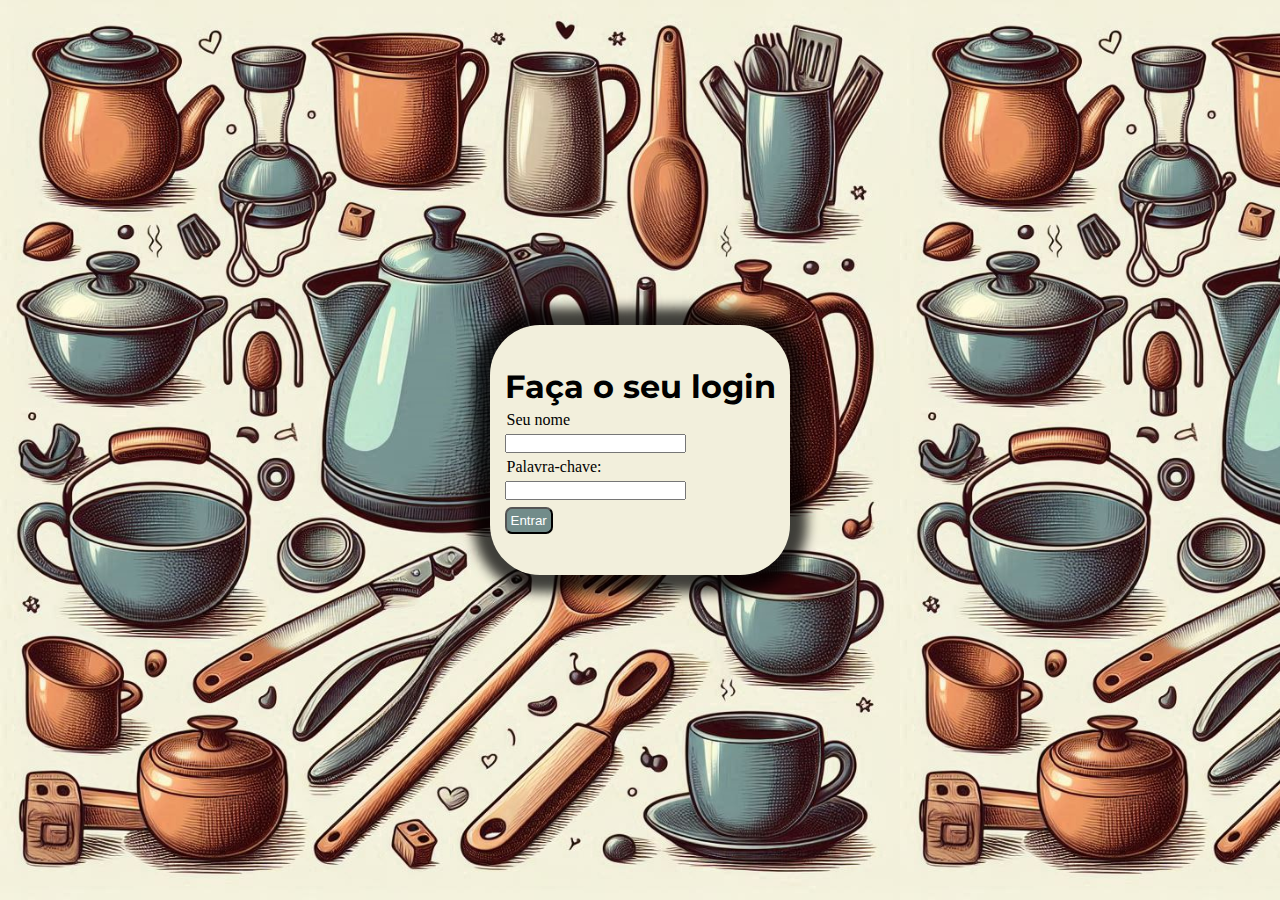
<file: index.html>
<!DOCTYPE html>
<html lang="pt-br">
<head>
    <meta charset="UTF-8">
    <meta name="viewport" content="width=device-width, initial-scale=1.0">
    <link rel="stylesheet" href="enxoval.css">
    <title>Pagina de Login</title>
</head>
<body>
    <section>
        <form action="">
            <div id="conteudo">
                <h1>Faça o seu login</h1>
                <label for="nome"><p>Seu nome</p></label>
                <input id="nome" type="text">
                <label for="senha"><p>Palavra-chave:</p></label>
                <input id="senha" type="password"><br>
                <input id="entrar" type="button" value="Entrar">
            </div>
        </form>
    </section>
    <script src="enxoval.js"></script>
</body>
</html>
</file>
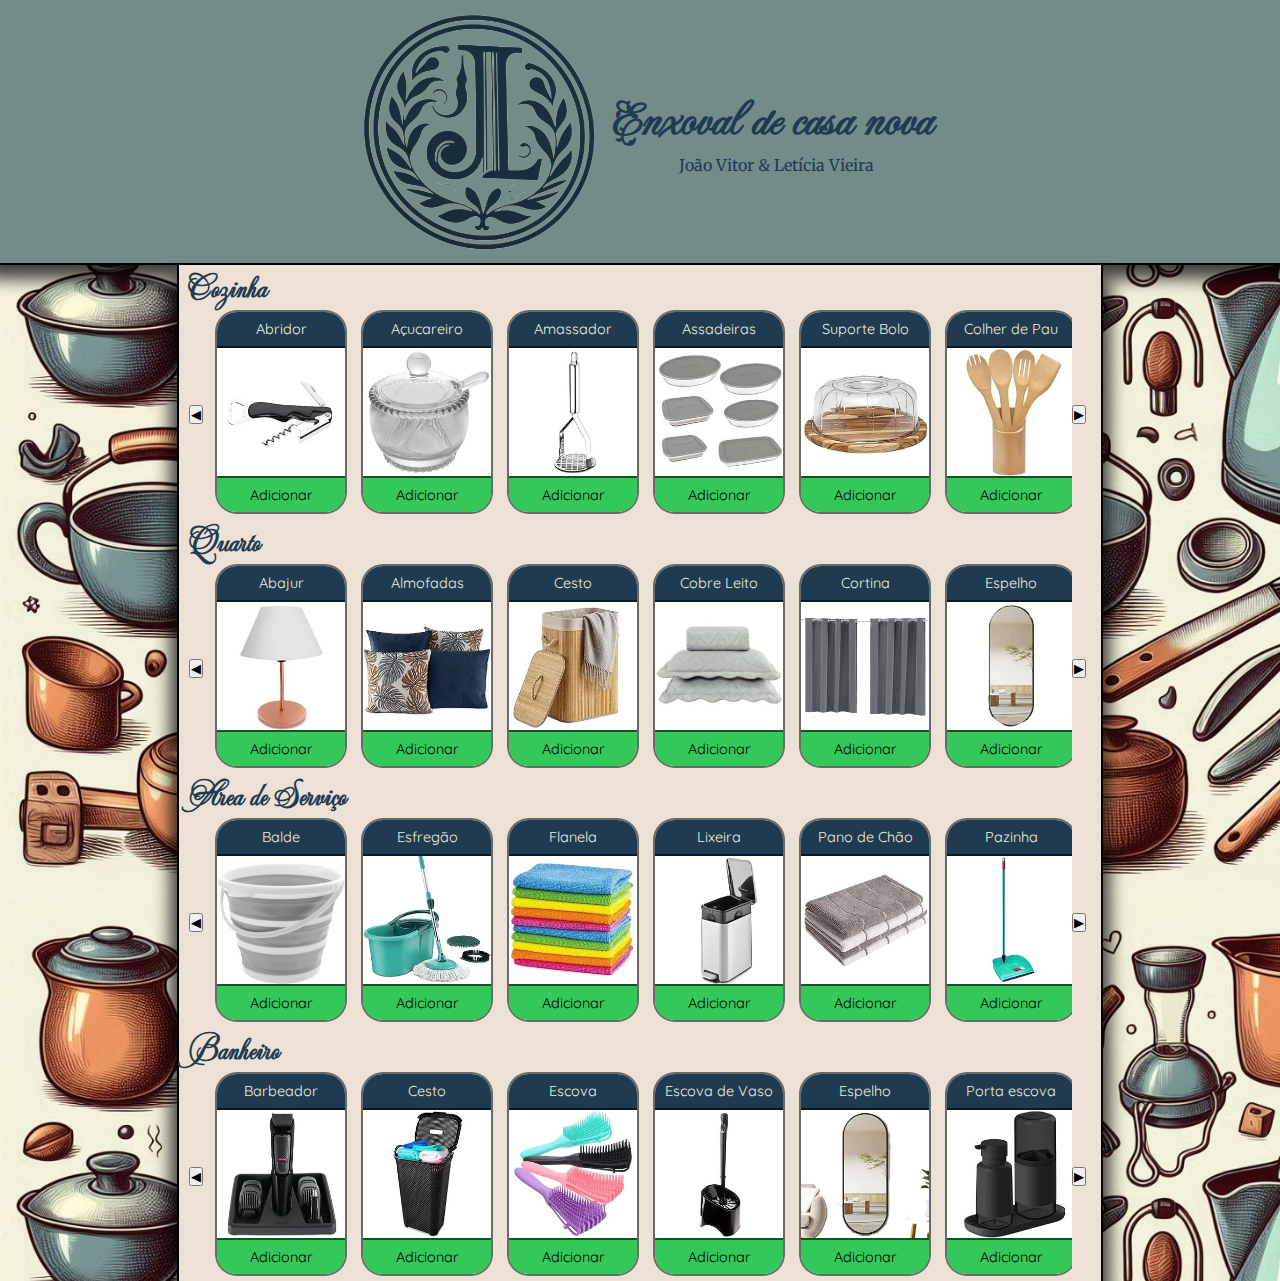
<file: produtos.html>
<!DOCTYPE html>
<html lang="pt-br">
<head>
    <meta charset="UTF-8">
    <meta name="viewport" content="width=device-width, initial-scale=1.0">
    <link rel="stylesheet" href="produtos.css">
    <title>Enxoval</title>
</head>
<body>
    <header>
        <img src="imagens/Logo.png" alt="Logo">
        <div>
            <h1 class="comp">Enxoval de casa nova</h1>
            <h1 class="cell">Enxoval</h1>
            <p class="cell">Leticia Vieira <br>& <br>João Vitor</p>
            <p class="comp">João Vitor & Letícia Vieira</p>
        </div>
    </header>
    <section>
        <div class="tudo">
            <h2>Cozinha</h2>
            <div class="carrossel-container">
                <button class="antes">◀</button>
                <div class="carrossel">
                    <div class="item">
                        <div class="titulo"><p>Abridor</p></div>
                        <img src="imagens/itens/Cozinha/abridor.jpg" alt="abridor">
                        <div class="adicionar" onclick="clicar"><p>Adicionar</p></div>
                    </div>
                    <div class="item">
                        <div class="titulo"><p>Açucareiro</p></div>
                        <img src="imagens/itens/Cozinha/açucareiro.jpg" alt="Açucareiro">
                        <div class="adicionar"><p>Adicionar</p></div>
                    </div>
                    <div class="item">
                        <div class="titulo"><p>Amassador</p></div>
                        <img src="imagens/itens/Cozinha/amassador.jpg" alt="Amassador">
                        <div class="adicionar"><p>Adicionar</p></div>
                    </div>
                    <div class="item">
                        <div class="titulo"><p>Assadeiras</p></div>
                        <img src="imagens/itens/Cozinha/assadeiras.jpg" alt="Assadeiras">
                        <div class="adicionar"><p>Adicionar</p></div>
                    </div>
                    <div class="item">
                        <div class="titulo"><p>Suporte Bolo</p></div>
                        <img src="imagens/itens/Cozinha/bolo.jpg" alt="Suporte para bolo">
                        <div class="adicionar"><p>Adicionar</p></div>
                    </div>
                    <div class="item">
                        <div class="titulo"><p>Colher de Pau</p></div>
                        <img src="imagens/itens/Cozinha/colherdepau.jpg" alt="Colher de pau">
                        <div class="adicionar"><p>Adicionar</p></div>
                    </div>
                    <div class="item">
                        <div class="titulo"><p>Cortador</p></div>
                        <img src="imagens/itens/Cozinha/cortadordepizza.jpg" alt="Cortador de pizza">
                        <div class="adicionar"><p>Adicionar</p></div>
                    </div>
                    <div class="item">
                        <div class="titulo"><p>Escorredor</p></div>
                        <img src="imagens/itens/Cozinha/escorredor.jpg" alt="Escorredor">
                        <div class="adicionar"><p>Adicionar</p></div>
                    </div>
                    <div class="item">
                        <div class="titulo"><p>Espatula</p></div>
                        <img src="imagens/itens/Cozinha/espatula.jpg" alt="Espatula">
                        <div class="adicionar"><p>Adicionar</p></div>
                    </div>
                    <div class="item">
                        <div class="titulo"><p>Espremedor</p></div>
                        <img src="imagens/itens/Cozinha/espremedor.jpg" alt="Espremedor">
                        <div class="adicionar"><p>Adicionar</p></div>
                    </div>
                    <div class="item">
                        <div class="titulo"><p>Jogo de Facas</p></div>
                        <img src="imagens/itens/Cozinha/facas.jpg" alt="Jogo de facas">
                        <div class="adicionar"><p>Adicionar</p></div>
                    </div>
                    <div class="item">
                        <div class="titulo"><p>Faqueiro</p></div>
                        <img src="imagens/itens/Cozinha/faqueiro.jpg" alt="Faqueiro">
                        <div class="adicionar"><p>Adicionar</p></div>
                    </div>
                    <div class="item">
                        <div class="titulo"><p>Formas</p></div>
                        <img src="imagens/itens/Cozinha/formas.jpg" alt="Formas">
                        <div class="adicionar"><p>Adicionar</p></div>
                    </div>
                    <div class="item">
                        <div class="titulo"><p>Frigideira</p></div>
                        <img src="imagens/itens/Cozinha/frigideira.jpg" alt="Frigideira">
                        <div class="adicionar"><p>Adicionar</p></div>
                    </div>
                    <div class="item">
                        <div class="titulo"><p>Fruteira</p></div>
                        <img src="imagens/itens/Cozinha/fruteira.jpg" alt="Fruteira">
                        <div class="adicionar"><p>Adicionar</p></div>
                    </div>
                    <div class="item">
                        <div class="titulo"><p>Jarra</p></div>
                        <img src="imagens/itens/Cozinha/jarra.jpg" alt="Jarra">
                        <div class="adicionar"><p>Adicionar</p></div>
                    </div>
                    <div class="item">
                        <div class="titulo"><p>Lixeira</p></div>
                        <img src="imagens/itens/Cozinha/lixeira.jpg" alt="Lixeira">
                        <div class="adicionar"><p>Adicionar</p></div>
                    </div>
                    <div class="item">
                        <div class="titulo"><p>Jarra de Medidas</p></div>
                        <img src="imagens/itens/Cozinha/medidos.jpg" alt="Jarra de medidas">
                        <div class="adicionar"><p>Adicionar</p></div>
                    </div>
                    <div class="item">
                        <div class="titulo"><p>Jogo de Copos</p></div>
                        <img src="imagens/itens/Cozinha/copos.jpg" alt="Pratos">
                        <div class="adicionar"><p>Adicionar</p></div>
                    </div>
                    <div class="item">
                        <div class="titulo"><p>Jogo de Panelas</p></div>
                        <img src="imagens/itens/Cozinha/panelas.jpg" alt="Jogo de panelas">
                        <div class="adicionar"><p>Adicionar</p></div>
                    </div>
                    <div class="item">
                        <div class="titulo"><p>Jogo de Pratos</p></div>
                        <img src="imagens/itens/Cozinha/pratos.jpg" alt="Pratos">
                        <div class="adicionar"><p>Adicionar</p></div>
                    </div>
                    <div class="item">
                        <div class="titulo"><p>Jogo de Taças</p></div>
                        <img src="imagens/itens/Cozinha/taças.jpg" alt="Jogo de taças">
                        <div class="adicionar"><p>Adicionar</p></div>
                    </div>
                    <div class="item">
                        <div class="titulo"><p>Jogo de Xícaras</p></div>
                        <img src="imagens/itens/Cozinha/xicaras.jpg" alt="Xicaras">
                        <div class="adicionar"><p>Adicionar</p></div>
                    </div>
                    <div class="item">
                        <div class="titulo"><p>Kit Churrasco</p></div>
                        <img src="imagens/itens/Cozinha/churrasco.jpg" alt="Kit churrasco">
                        <div class="adicionar"><p>Adicionar</p></div>
                    </div>
                    <div class="item">
                        <div class="titulo"><p>Kit Sobremesas</p></div>
                        <img src="imagens/itens/Cozinha/sobremesa.jpg" alt="Kit Sobremesas">
                        <div class="adicionar"><p>Adicionar</p></div>
                    </div>
                    <div class="item">
                        <div class="titulo"><p>Kit Temperos</p></div>
                        <img src="imagens/itens/Cozinha/temperos.jpg" alt="Kit temperos">
                        <div class="adicionar"><p>Adicionar</p></div>
                    </div>
                    <div class="item">
                        <div class="titulo"><p>Panos de Prato</p></div>
                        <img src="imagens/itens/Cozinha/pano.jpg" alt="Panos de prato">
                        <div class="adicionar"><p>Adicionar</p></div>
                    </div>
                    <div class="item">
                        <div class="titulo"><p>Peneira</p></div>
                        <img src="imagens/itens/Cozinha/peneira.jpg" alt="Peneira">
                        <div class="adicionar"><p>Adicionar</p></div>
                    </div>
                    <div class="item">
                        <div class="titulo"><p>Porta Alho</p></div>
                        <img src="imagens/itens/Cozinha/portaalho.jpg" alt="Porta alho">
                        <div class="adicionar"><p>Adicionar</p></div>
                    </div>
                    <div class="item">
                        <div class="titulo"><p>Porta Frios</p></div>
                        <img src="imagens/itens/Cozinha/portafrios.jpg" alt="Porta frios">
                        <div class="adicionar"><p>Adicionar</p></div>
                    </div>
                    <div class="item">
                        <div class="titulo"><p>Guardanapo</p></div>
                        <img src="imagens/itens/Cozinha/portaguardanapo.jpg" alt="Porta Guardanapo">
                        <div class="adicionar"><p>Adicionar</p></div>
                    </div>
                    <div class="item">
                        <div class="titulo"><p>Porta Talheres</p></div>
                        <img src="imagens/itens/Cozinha/portatalheres.jpg" alt="Porta talheres">
                        <div class="adicionar"><p>Adicionar</p></div>
                    </div>
                    <div class="item">
                        <div class="titulo"><p>Potes</p></div>
                        <img src="imagens/itens/Cozinha/potes.jpg" alt="Potes">
                        <div class="adicionar"><p>Adicionar</p></div>
                    </div>
                    <div class="item">
                        <div class="titulo"><p>Potes Herméticos</p></div>
                        <img src="imagens/itens/Cozinha/hermeticos.jpg" alt="Potes Herméticos">
                        <div class="adicionar"><p>Adicionar</p></div>
                    </div>
                    <div class="item">
                        <div class="titulo"><p>Processador</p></div>
                        <img src="imagens/itens/Cozinha/processador.jpg" alt="Processador">
                        <div class="adicionar"><p>Adicionar</p></div>
                    </div>
                    <div class="item">
                        <div class="titulo"><p>Ralador</p></div>
                        <img src="imagens/itens/Cozinha/ralador.jpg" alt="Ralador">
                        <div class="adicionar"><p>Adicionar</p></div>
                    </div>
                    <div class="item">
                        <div class="titulo"><p>Rodo de Pia</p></div>
                        <img src="imagens/itens/Cozinha/rododepia.jpg" alt="Rodo de pia">
                        <div class="adicionar"><p>Adicionar</p></div>
                    </div>
                    <div class="item">
                        <div class="titulo"><p>Saladeira</p></div>
                        <img src="imagens/itens/Cozinha/saladeira.jpg" alt="Saladeira">
                        <div class="adicionar"><p>Adicionar</p></div>
                    </div>
                    <div class="item">
                        <div class="titulo"><p>Saleiro</p></div>
                        <img src="imagens/itens/Cozinha/saleiro.jpg" alt="Saleiro">
                        <div class="adicionar"><p>Adicionar</p></div>
                    </div><div class="item">
                        <div class="titulo"><p>Detergente</p></div>
                        <img src="imagens/itens/Cozinha/detergente.jpg" alt="Suporte de detergente">
                        <div class="adicionar"><p>Adicionar</p></div>
                    </div>
                    <div class="item">
                        <div class="titulo"><p>Suporte de Papel</p></div>
                        <img src="imagens/itens/Cozinha/suportepapeltoalha.jpg" alt="Suporte de papel toalha">
                        <div class="adicionar"><p>Adicionar</p></div>
                    </div>
                    <div class="item">
                        <div class="titulo"><p>Tábua de Corte</p></div>
                        <img src="imagens/itens/Cozinha/tabua.jpg" alt="Tábua de Corte">
                        <div class="adicionar"><p>Adicionar</p></div>
                    </div>
                    <div class="item">
                        <div class="titulo"><p>Tapete</p></div>
                        <img src="imagens/itens/Cozinha/tapetecozinha.jpg" alt="Tapete de cozinha">
                        <div class="adicionar"><p>Adicionar</p></div>
                    </div>
                    <div class="item">
                        <div class="titulo"><p>Tesoura</p></div>
                        <img src="imagens/itens/Cozinha/tesoura.jpg" alt="Tesoura">
                        <div class="adicionar"><p>Adicionar</p></div>
                    </div>
                    <div class="item">
                        <div class="titulo"><p>Toalha de Mesa</p></div>
                        <img src="imagens/itens/Cozinha/toalhademesa.jpg" alt="Toalha de mesa">
                        <div class="adicionar"><p>Adicionar</p></div>
                    </div>
                </div> 
                <button class="depois">▶</button>
            </div>  
        </div>
        <div class="tudo">
            <h2>Quarto</h2>
            <div class="carrossel-container">
                <button class="antes">◀</button>
                <div class="carrossel">
                    <div class="item">
                        <div class="titulo"><p>Abajur</p></div>
                        <img src="imagens/itens/Quarto/abajur.jpg" alt="Abajur">
                        <div class="adicionar"><p>Adicionar</p></div>
                    </div>
                    <div class="item">
                        <div class="titulo"><p>Almofadas</p></div>
                        <img src="imagens/itens/Quarto/almofada.jpg" alt="Almofadas">
                        <div class="adicionar"><p>Adicionar</p></div>
                    </div>
                    <div class="item">
                        <div class="titulo"><p>Cesto</p></div>
                        <img src="imagens/itens/Quarto/cesto.jpg" alt="Cesto">
                        <div class="adicionar"><p>Adicionar</p></div>
                    </div>
                    <div class="item">
                        <div class="titulo"><p>Cobre Leito</p></div>
                        <img src="imagens/itens/Quarto/cobreleito.jpg" alt="Cobre Leito">
                        <div class="adicionar"><p>Adicionar</p></div>
                    </div>
                    <div class="item">
                        <div class="titulo"><p>Cortina</p></div>
                        <img src="imagens/itens/Quarto/cortina.jpg" alt="Cortina">
                        <div class="adicionar"><p>Adicionar</p></div>
                    </div>
                    <div class="item">
                        <div class="titulo"><p>Espelho</p></div>
                        <img src="imagens/itens/Quarto/espelho.jpg" alt="Espelho">
                        <div class="adicionar"><p>Adicionar</p></div>
                    </div>
                    <div class="item">
                        <div class="titulo"><p>Jogo de Cama</p></div>
                        <img src="imagens/itens/Quarto/jogodecama.jpg" alt="Jogo de Cama">
                        <div class="adicionar"><p>Adicionar</p></div>
                    </div>
                    <div class="item">
                        <div class="titulo"><p>Manta</p></div>
                        <img src="imagens/itens/Quarto/manta.jpg" alt="Manta">
                        <div class="adicionar"><p>Adicionar</p></div>
                    </div>
                    <div class="item">
                        <div class="titulo"><p>Tapete</p></div>
                        <img src="imagens/itens/Quarto/tapete.jpg" alt="Tapete">
                        <div class="adicionar"><p>Adicionar</p></div>
                    </div>
                    <div class="item">
                        <div class="titulo"><p>Travesseiro</p></div>
                        <img src="imagens/itens/Quarto/travesseiro.jpg" alt="Travesseiro">
                        <div class="adicionar"><p>Adicionar</p></div>
                    </div>
                </div>
                <button class="depois">▶</button>
            </div>  
            </div>
        </div>
        <div class="tudo">
            <h2>Area de Serviço</h2>
            <div class="carrossel-container">
                <button class="antes">◀</button>
                <div class="carrossel">
                    <div class="item">
                        <div class="titulo"><p>Balde</p></div>
                        <img src="imagens/itens/Area de Serviço/balde.jpg" alt="Balde">
                        <div class="adicionar"><p>Adicionar</p></div>
                    </div>
                    <div class="item">
                        <div class="titulo"><p>Esfregão</p></div>
                        <img src="imagens/itens/Area de Serviço/esfregao.jpg" alt="Esfregão">
                        <div class="adicionar"><p>Adicionar</p></div>
                    </div>
                    <div class="item">
                        <div class="titulo"><p>Flanela</p></div>
                        <img src="imagens/itens/Area de Serviço/flanela.jpg" alt="Flanela">
                        <div class="adicionar"><p>Adicionar</p></div>
                    </div>
                    <div class="item">
                        <div class="titulo"><p>Lixeira</p></div>
                        <img src="imagens/itens/Area de Serviço/lixeira.jpg" alt="Lixeira">
                        <div class="adicionar"><p>Adicionar</p></div>
                    </div>
                    <div class="item">
                        <div class="titulo"><p>Pano de Chão</p></div>
                        <img src="imagens/itens/Area de Serviço/panodechao.jpg" alt="Pano de Chão">
                        <div class="adicionar"><p>Adicionar</p></div>
                    </div>
                    <div class="item">
                        <div class="titulo"><p>Pazinha</p></div>
                        <img src="imagens/itens/Area de Serviço/pazinha.jpg" alt="Pazinha">
                        <div class="adicionar"><p>Adicionar</p></div>
                    </div>
                    <div class="item">
                        <div class="titulo"><p>Vaporizador</p></div>
                        <img src="imagens/itens/Area de Serviço/vaporizador.jpg" alt="Vaporizador">
                        <div class="adicionar"><p>Adicionar</p></div>
                    </div>
                    <div class="item">
                        <div class="titulo"><p>Varal</p></div>
                        <img src="imagens/itens/Area de Serviço/varal.jpg" alt="Varal">
                        <div class="adicionar"><p>Adicionar</p></div>
                    </div>
                    <div class="item">
                        <div class="titulo"><p>Vassoura</p></div>
                        <img src="imagens/itens/Area de Serviço/vassoura.jpg" alt="Vassoura">
                        <div class="adicionar"><p>Adicionar</p></div>
                    </div>
                </div>
                <button class="depois">▶</button>
            </div>  
            </div>
        </div>
        <div class="tudo">
            <h2>Banheiro</h2>
            <div class="carrossel-container">
                <button class="antes">◀</button>
                <div class="carrossel">
                    <div class="item">
                        <div class="titulo"><p>Barbeador</p></div>
                        <img src="imagens/itens/Banheiro/barbeador.jpg" alt="Barbeador">
                        <div class="adicionar"><p>Adicionar</p></div>
                    </div>
                    <div class="item">
                        <div class="titulo"><p>Cesto</p></div>
                        <img src="imagens/itens/Banheiro/cestoroupa.jpg" alt="Cesto">
                        <div class="adicionar"><p>Adicionar</p></div>
                    </div>
                    <div class="item">
                        <div class="titulo"><p>Escova</p></div>
                        <img src="imagens/itens/Banheiro/escova.jpg" alt="Escova">
                        <div class="adicionar"><p>Adicionar</p></div>
                    </div>
                    <div class="item">
                        <div class="titulo"><p>Escova de Vaso</p></div>
                        <img src="imagens/itens/Banheiro/escovabanheiro.jpg" alt="Escova de Vaso">
                        <div class="adicionar"><p>Adicionar</p></div>
                    </div>
                    <div class="item">
                        <div class="titulo"><p>Espelho</p></div>
                        <img src="imagens/itens/Banheiro/espelho.jpg" alt="Espelho">
                        <div class="adicionar"><p>Adicionar</p></div>
                    </div>
                    <div class="item">
                        <div class="titulo"><p>Porta escova</p></div>
                        <img src="imagens/itens/Banheiro/portaescova.jpg" alt="Porta escova">
                        <div class="adicionar"><p>Adicionar</p></div>
                    </div>
                    <div class="item">
                        <div class="titulo"><p>Roupão</p></div>
                        <img src="imagens/itens/Banheiro/roupao.jpg" alt="Roupão">
                        <div class="adicionar"><p>Adicionar</p></div>
                    </div>
                    <div class="item">
                        <div class="titulo"><p>Saboneteira</p></div>
                        <img src="imagens/itens/Banheiro/saboneteira.jpg" alt="Saboneteira">
                        <div class="adicionar"><p>Adicionar</p></div>
                    </div>
                    <div class="item">
                        <div class="titulo"><p>Tapete</p></div>
                        <img src="imagens/itens/Banheiro/tapetebanheiro.jpg" alt="Tapete">
                        <div class="adicionar"><p>Adicionar</p></div>
                    </div>
                    <div class="item">
                        <div class="titulo"><p>Tapete de Banho</p></div>
                        <img src="imagens/itens/Banheiro/tapetebanho.jpg" alt="Tapete de Banho">
                        <div class="adicionar"><p>Adicionar</p></div>
                    </div>
                    <div class="item">
                        <div class="titulo"><p>Toalha</p></div>
                        <img src="imagens/itens/Banheiro/toalhadebanho.jpg" alt="Toalha">
                        <div class="adicionar"><p>Adicionar</p></div>
                    </div>
                    <div class="item">
                        <div class="titulo"><p>Toalha de Rosto</p></div>
                        <img src="imagens/itens/Banheiro/toalhaderosto.jpg" alt="Toalha de Rosto">
                        <div class="adicionar"><p>Adicionar</p></div>
                    </div>

                </div>
                <button class="depois">▶</button>
            </div>  
            </div>
        </div>
    </section>
</body>
<script src="produtos.js"></script>
</html>
</file>
<file: enxoval.css>
@import url('https://fonts.googleapis.com/css2?family=Montserrat:ital,wght@0,100..900;1,100..900&family=Open+Sans:ital,wght@0,300..800;1,300..800&family=Roboto:ital,wght@0,100..900;1,100..900&display=swap');

:root{
    --cor0: #F2EFDC;
    --cor1: #C07353;
    --cor2: #DF915F;
    --cor3: #400101;
    --cor4: #728C8A;

    --font-1: 'montserrat','sans-serif';
    --font-2:'roboto', 'sans-serif';
    --font-3: 'open sans', 'sans-serif';
}
*{
    margin: 0px;
    padding: 0px;
}
body{
    background-image: url(imagens/enxoval.jpeg);
    background-size: contain;
    height: 100vh;
    display: flex;
    align-items: center;
    justify-content: center;
}
section{
    display: flex;
    justify-content: center;
    align-items: center;
    background-color: var(--cor0);
    width: 300px;
    height: 250px;
    border-radius: 50px;
    box-shadow: 0px 0px 12px 17px rgba(0, 0, 0, 0.747)
}
h1{
    font-family: var(--font-1);
}
p{
    font-family: var(--font-);
    padding: 5px 2px;
}
#entrar{
    background-color: var(--cor4);
    color: white;
    padding: 4px;
    margin-top: 7px;
    border-radius: 7px;
}
#mensagem{
    padding: 0px;
}
</file>
<file: produtos.css>
@import url('https://fonts.googleapis.com/css2?family=Fleur+De+Leah&family=Mea+Culpa&family=Merriweather:ital,opsz,wght@0,18..144,300..900;1,18..144,300..900&family=Quicksand:wght@300..700&family=Tangerine:wght@400;700&display=swap');
:root{
    --cor0: #F2EFDC;
    --cor1: #EDE0D4;
    --cor2: #C07353;
    --cor3: #400101;
    --cor4: #728C8A;
    --cor5: #1f3b52;

    --font-0: 'Fleur De Leah', 'sans-serif';
    --font-1: 'Tangerine','sans-serif';
    --font-2:'Quicksand', 'sans-serif';
    --font-3: 'Merriweather', 'sans-serif';
    --font-4: 'Mea Culpa', 'sans-serif';
}
*{
    margin: 0px;
    padding: 0px;
}
::-webkit-scrollbar {
    width: 12px;
    height: 15px;
}
::-webkit-scrollbar-thumb {
    background-color: var(--cor5); 
    border-radius: 10px; 
    border: 3px solid #f1f1f1; 
}
::-webkit-scrollbar-track {
    background: #f1f1f1;
    border-radius: 10px;
}
::-webkit-scrollbar-corner {
    background-color: #f1f1f1;
}
body{
    background-image: url(imagens/enxoval.jpeg);
    background-size: contain;
    height: 100vh;
}

header{
    background-color: var(--cor4);
    min-height: 170px;
    box-shadow: 0px 0px 16px 14px rgba(0, 0, 0, 0.747);
    display: flex;
    align-items: center;
    color: var(--cor5);
    display: flex;
    justify-content: center;
    border-bottom: 2px solid black;
}
h1{
    font-family: var(--font-0);
    font-size: 3rem;
}
h2{
    font-family: var(--font-4);
    font-size: 2rem;
    color: var(--cor5);
}
header >img{
    width: 27vh;
    padding: 10px;
}
header >div{
    display: flex;
    flex-direction: column;
    align-items: center;
}
header> div> p{
    font-family: var(--font-3);
    text-indent: 10px;
    text-align: center;
}
section{
    background-color: var(--cor1);
    width: 72vw;
    min-height: 81vh;
    margin: auto;
    box-shadow: 0px 20px 16px 7px rgba(0, 0, 0, 0.747);
    border-left: 2px solid black;
    border-right: 2px solid black;
}
section >div{
    padding: 10px;
}
.carrossel-container{
    display: flex;
    align-items: center;
    justify-content: center;
    scroll-snap-type: x mandatory;
}
.carrossel{
    display: flex;
    overflow-x: auto;
    scroll-behavior: smooth;
    max-width: 1055px;
}
.item{
    background-color: white;
    width: 10vw;
    display: flex;
    flex-direction: column;
    align-items: center;
    font-family: var(--font-2);
    font-size: 90%;
    border-radius: 22px;
    border: 2px solid rgba(0, 0, 0, 0.589);
    flex-shrink: 0;
    scroll-snap-align: start;
    margin: 0px 7px 5px 7px;
}
.item> img{
    width: 100%;
}
.titulo{
    display: flex;
    align-items: center;
    justify-content: center;
    text-align: center;
    background-color: var(--cor5);
    color: var(--cor0);
    width: 100%;
    padding: 8px 0px;
    border-radius: 20px 20px 0px 0px;
    border-bottom: 2px solid rgba(0, 0, 0, 0.589);
}
.adicionar{
    color: black;
    background-color: #34C759;
    width: 100%;
    text-align: center;
    padding: 8px 0px;
    border-radius: 0px 0px 19px 19px;
    border-top: 2px solid rgba(0, 0, 0, 0.589);
}
.adicionado {
    background-color: rgb(118, 118, 230);
    color: white;
}
.tudo{
    padding: 0px 10px;
}
.antes, .depois{
    margin: 5px 5px 5px 0px;
}
.cell{
    display: none;
}
@media (max-width:390px){
    header >img{
        width: 15vh;
    }
    .cell{
        display: block;
    }
    .comp{
        display: none;
    }
    .item {
        width: 44.2000000%; 
        font-size: 80%; 
    }
    .titulo{
        height: 28px;
    }
    .antes, .depois{
        display: none;
    } 
    .carrossel{
        scrollbar-width: none;
    }
    h2{
        font-family: var(--font-0);
        font-size: 1.5rem;
        }
}
@media (max-width:414px){
    header >img{
        width: 15vh;
    }
    .cell{
        display: block;
    }
    .comp{
        display: none;
    }
    .item {
        width: 44.10900000%; 
        font-size: 80%; 
    }
    .carrossel{
        scrollbar-width: none;
    }
    .titulo{
        height: 28px;
    }
    .antes, .depois{
    display: none;
   } 
   h2{
    font-family: var(--font-0);
    font-size: 1.5rem;
    }
}
</file>
